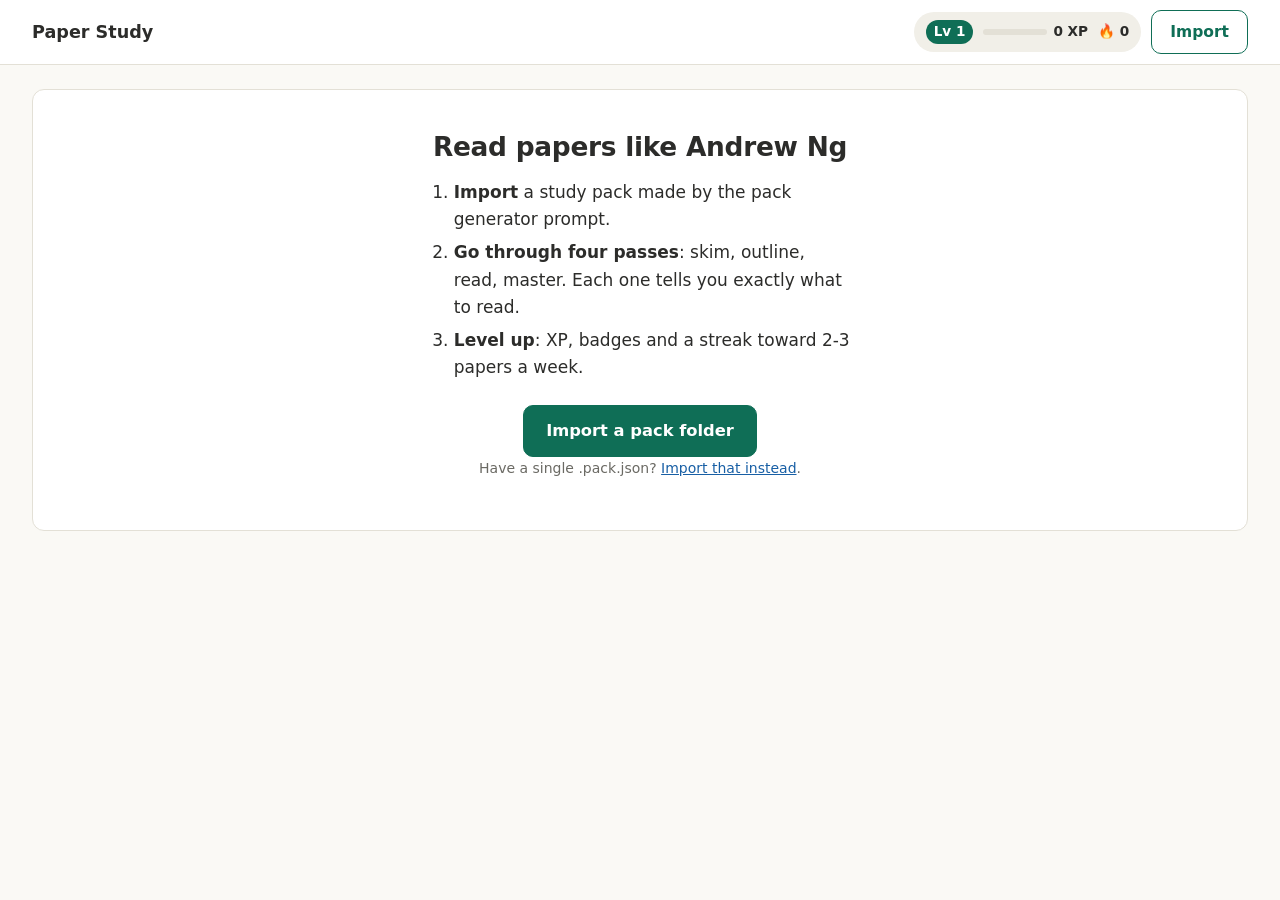
<file: paper-study-app/index.html>
<!doctype html>
<html lang="en">
<head>
<meta charset="utf-8">
<meta name="viewport" content="width=device-width, initial-scale=1, viewport-fit=cover">
<meta name="theme-color" content="#FAF9F5" media="(prefers-color-scheme: light)">
<meta name="theme-color" content="#1C1C1A" media="(prefers-color-scheme: dark)">
<title>Paper Study</title>
<link rel="stylesheet" href="style.css?v=8">
</head>
<body>
<header class="topbar">
  <button id="appbar-back" class="appbar-back" type="button" aria-label="Back" hidden>←</button>
  <a href="#/" class="brand">Paper Study</a>
  <span id="appbar-title" class="appbar-title"></span>
  <a href="#/me" id="hud" class="hud" aria-label="Your profile"></a>
  <details class="menu import-menu">
    <summary class="btn secondary">Import</summary>
    <div class="menu-list right">
      <button id="import-folder" type="button">Pack folder…</button>
      <button id="import-file" type="button">Single .pack.json…</button>
    </div>
  </details>
  <input id="pick-folder" type="file" webkitdirectory multiple hidden>
  <input id="pick-files" type="file" accept=".json,application/json" multiple hidden>
</header>
<main id="main" tabindex="-1"></main>
<dialog id="modal"><div id="modal-body"></div><form method="dialog" class="modal-close"><button class="btn ghost">Close</button></form></dialog>
<noscript><p class="panel">This app needs JavaScript to import and run study packs.</p></noscript>
<script src="lib/validate.js?v=8"></script>
<script src="lib/fixes.js?v=8"></script>
<script src="app.js?v=8"></script>
</body>
</html>
</file>
<file: paper-study-app/style.css>
/* Paper Study. Laws of UX notes in brackets. */
:root {
  --bg: #FAF9F5; --panel: #FFFFFF; --ink: #2C2C2A; --muted: #6B6A64; --line: #E3E0D6;
  --blue: #185FA5; --blue-bg: #E6F1FB; --teal: #0F6E56; --teal-bg: #E1F5EE;
  --amber: #854F0B; --amber-bg: #FAEEDA; --coral: #993C1D; --coral-bg: #FAECE7; --gray-bg: #F1EFE8;
  --figure-bg: #FFFFFF; --radius: 12px; --tap: 44px; /* [Fitts's Law] minimum target size */
  --tabbar: 0px;
  color-scheme: light;
}
@media (prefers-color-scheme: dark) {
  :root {
    --bg: #1C1C1A; --panel: #262624; --ink: #ECEAE3; --muted: #A9A79F; --line: #3A3935;
    --blue: #8DBDEB; --blue-bg: #1D3247; --teal: #6CC7A8; --teal-bg: #183A31;
    --amber: #E8B56A; --amber-bg: #3E2F17; --coral: #EE9C80; --coral-bg: #41261D; --gray-bg: #302F2C;
    --figure-bg: #F5F4EF; color-scheme: dark;
  }
}
* { box-sizing: border-box; }
html { -webkit-text-size-adjust: 100%; }
body { margin: 0; background: var(--bg); color: var(--ink); font: 17px/1.6 system-ui, -apple-system, "Segoe UI", Roboto, sans-serif; }
a { color: var(--blue); }
h1, h2, h3 { line-height: 1.25; margin: 0 0 .5em; }
h1 { font-size: 1.65rem; letter-spacing: -.01em; } h2 { font-size: 1.25rem; } h3 { font-size: 1.05rem; }
p { margin: 0 0 .75em; }

/* top bar: [Jakob's Law] brand left, one action right */
.topbar { display: flex; gap: 12px; align-items: center; justify-content: space-between; padding: 10px 16px; padding-top: max(10px, env(safe-area-inset-top));
  border-bottom: 1px solid var(--line); background: var(--panel); position: sticky; top: 0; z-index: 20; }
.brand { font-weight: 700; color: var(--ink); text-decoration: none; font-size: 1.1rem; }
main { max-width: 860px; margin: 0 auto; padding: 20px 16px calc(96px + var(--tabbar)); outline: none; }

/* buttons: [Law of Similarity] one look per role; [Von Restorff] only the primary is filled */
.btn { display: inline-flex; align-items: center; justify-content: center; gap: 8px; min-height: var(--tap); padding: 8px 18px;
  border: 1.5px solid var(--teal); background: var(--teal); color: #fff; border-radius: 10px; font: inherit; font-size: .97rem; font-weight: 600;
  cursor: pointer; text-decoration: none; transition: transform .08s ease, opacity .15s ease; -webkit-tap-highlight-color: transparent; }
.btn:active { transform: scale(.98); }
.btn.secondary { background: transparent; color: var(--teal); }
.btn.ghost { background: transparent; color: var(--ink); border-color: var(--line); font-weight: 500; }
.btn.big { min-height: 52px; padding: 12px 22px; font-size: 1.02rem; }
.btn.wide { width: 100%; }
.btn:disabled { opacity: .4; cursor: not-allowed; transform: none; }
.btn kbd { font: 600 .72rem ui-monospace, Menlo, monospace; padding: 1px 6px; border-radius: 5px; border: 1px solid currentColor; opacity: .7; }
@media (hover: none) { .btn kbd { display: none; } }
.link { background: none; border: 0; padding: 0; font: inherit; color: var(--blue); text-decoration: underline; cursor: pointer; }
:focus-visible { outline: 3px solid var(--blue); outline-offset: 2px; }

/* menus: [Hick's Law] secondary actions folded away */
details.menu { position: relative; }
details.menu > summary { list-style: none; }
details.menu > summary::-webkit-details-marker { display: none; }
.menu-list { position: absolute; z-index: 30; margin-top: 6px; min-width: 230px; background: var(--panel); border: 1px solid var(--line); border-radius: 12px;
  padding: 6px; box-shadow: 0 12px 32px rgba(0,0,0,.14); display: flex; flex-direction: column; }
.menu-list.right { right: 0; }
.menu-list > button, .menu-list > label { min-height: var(--tap); text-align: left; padding: 10px 12px; border: 0; background: none; color: var(--ink); font: inherit; border-radius: 8px; cursor: pointer; display: flex; align-items: center; }
.menu-list > button:hover, .menu-list > label:hover { background: var(--gray-bg); }
.menu-list .danger { color: var(--coral); }

.row { display: flex; flex-wrap: wrap; gap: 10px; align-items: center; }
.row.tight { gap: 6px; } .row.spread { justify-content: space-between; } .row.actions { margin-top: 14px; }
/* [Law of Common Region] panels group what belongs together */
.panel { background: var(--panel); border: 1px solid var(--line); border-radius: var(--radius); padding: 18px; margin: 0 0 16px; }
.muted { color: var(--muted); } .small { font-size: .875rem; } .center { text-align: center; } .mono { font-family: ui-monospace, Menlo, monospace; word-break: break-all; }
.lead { font-size: 1.1rem; }
.note { background: var(--amber-bg); color: var(--amber); padding: 8px 12px; border-radius: 8px; }
.badge { display: inline-flex; align-items: center; font-size: .78rem; font-weight: 500; padding: 2px 9px; border-radius: 999px; background: var(--gray-bg); color: var(--ink); white-space: nowrap; }
.badge.high { background: var(--teal-bg); color: var(--teal); }
.badge.medium { background: var(--amber-bg); color: var(--amber); }
.badge.low, .badge.warn { background: var(--coral-bg); color: var(--coral); }
.badge.analogy { background: var(--blue-bg); color: var(--blue); }

/* progress: [Goal-Gradient Effect] */
.progress { height: 8px; background: var(--gray-bg); border-radius: 999px; overflow: hidden; margin: 8px 0; }
.progress > span { display: block; height: 100%; background: var(--teal); border-radius: 999px; transition: width .25s ease; }
.progress.slim { height: 5px; margin: 4px 0 0; }

/* library */
.libcard h2 { margin-bottom: 2px; } .libcard h2 a { color: var(--ink); text-decoration: none; }
.libprogress { margin: 12px 0 14px; }
.empty { text-align: center; padding: 40px 20px; }
.steps { text-align: left; max-width: 420px; margin: 16px auto 24px; padding-left: 1.4em; }
.steps li { margin-bottom: 6px; }

/* paper header */
.back { display: inline-block; margin-bottom: 8px; text-decoration: none; min-height: var(--tap); line-height: var(--tap); }
.paper-title { margin-bottom: 14px; }
/* [Law of Uniform Connectedness] one connected track */
.stepper { display: flex; list-style: none; margin: 0 0 16px; padding: 0; overflow-x: auto; scrollbar-width: none; }
.stepper li { flex: 1 0 auto; display: flex; flex-direction: column; align-items: center; gap: 4px; position: relative; min-width: 64px; font-size: .74rem; color: var(--muted); }
.stepper li::before { content: ""; position: absolute; top: 13px; left: -50%; width: 100%; height: 2px; background: var(--line); z-index: 0; }
.stepper li:first-child::before { display: none; }
.stepper li.done::before, .stepper li.now::before { background: var(--teal); }
.stepper .dot { width: 28px; height: 28px; border-radius: 50%; display: grid; place-items: center; background: var(--panel); border: 2px solid var(--line); font-weight: 700; z-index: 1; font-size: .78rem; }
.stepper li.done .dot { background: var(--teal); border-color: var(--teal); color: #fff; }
.stepper li.now .dot { border-color: var(--teal); color: var(--teal); box-shadow: 0 0 0 4px var(--teal-bg); }
.stepper li.now .lbl { color: var(--ink); font-weight: 700; }

/* tabs: [Jakob's Law] top tabs on desktop, bottom bar on phones; [Fitts's Law] full-height targets */
.tabs { display: flex; gap: 4px; border-bottom: 1px solid var(--line); margin-bottom: 18px; }
.tab { padding: 10px 14px; min-height: var(--tap); color: var(--muted); text-decoration: none; border-bottom: 3px solid transparent; font-weight: 500; }
.tab[aria-selected="true"] { color: var(--ink); border-bottom-color: var(--teal); font-weight: 700; }
@media (max-width: 700px) {
  :root { --tabbar: 64px; }
  .tabs { position: fixed; left: 0; right: 0; bottom: 0; z-index: 25; margin: 0; background: var(--panel); border-top: 1px solid var(--line); border-bottom: 0;
    padding: 0 4px env(safe-area-inset-bottom); justify-content: space-around; gap: 0; }
  .tab { flex: 1; text-align: center; padding: 0 4px; height: 60px; line-height: 60px; border-bottom: 0; border-top: 3px solid transparent; font-size: .88rem; white-space: nowrap; overflow: hidden; text-overflow: ellipsis; }
  .tab[aria-selected="true"] { border-top-color: var(--teal); }
  h1 { font-size: 1.4rem; }
  .panel { padding: 16px; }
}
.segmented { display: flex; gap: 4px; padding: 4px; background: var(--gray-bg); border-radius: 12px; margin-bottom: 16px; overflow-x: auto; }
.segmented a { flex: 1 0 auto; text-align: center; padding: 8px 12px; min-height: 40px; border-radius: 9px; color: var(--muted); text-decoration: none; font-size: .92rem; font-weight: 500; }
.segmented a[aria-selected="true"] { background: var(--panel); color: var(--ink); font-weight: 700; box-shadow: 0 1px 3px rgba(0,0,0,.08); }

.segmented button { flex: 1 0 auto; border: 0; background: none; font: inherit; padding: 6px 12px; min-height: 38px; border-radius: 9px; color: var(--muted); font-size: .9rem; font-weight: 500; cursor: pointer; }
.segmented button[aria-checked="true"] { background: var(--panel); color: var(--ink); font-weight: 700; box-shadow: 0 1px 3px rgba(0,0,0,.08); }
.segmented.level { margin: 0; flex: 0 0 auto; }

/* reader: [Aesthetic-Usability] calm, book-like measure; [Chunking] one step per screen */
.readhead .row.actions { justify-content: space-between; }
ol.lessons { list-style: none; padding: 0; margin: 0; display: grid; gap: 8px; }
ol.lessons a { display: flex; gap: 14px; align-items: center; padding: 14px 16px; min-height: 64px; background: var(--panel); border: 1px solid var(--line); border-radius: var(--radius); color: var(--ink); text-decoration: none; }
ol.lessons a:hover { border-color: var(--teal); }
.lnum { flex: 0 0 34px; height: 34px; border-radius: 50%; display: grid; place-items: center; background: var(--gray-bg); font-weight: 700; font-size: .9rem; }
ol.lessons li.complete .lnum { background: var(--teal); color: #fff; }
.ltext { flex: 1; display: grid; gap: 2px; min-width: 0; }
.lcount { flex: 0 0 auto; }
.reader { max-width: 720px; margin: 0 auto; }
.eyebrow { margin: 14px 0 2px; font-size: .8rem; font-weight: 700; letter-spacing: .04em; text-transform: uppercase; color: var(--teal); }
.panel.step { padding: 24px; margin-top: 12px; }
.panel.step h2 { font-size: 1.4rem; }
.steptext { font-size: 1.08rem; line-height: 1.75; max-width: 64ch; }
.steptext.simple { font-size: 1.22rem; line-height: 1.7; }
.analogy { background: var(--blue-bg); color: var(--ink); padding: 10px 12px; border-radius: 10px; }
.panel.step figure.visual { margin: 16px 0; }
.terms, .check { margin: 14px 0 0; padding: 10px 12px; border-radius: 10px; background: var(--gray-bg); }
.check { background: var(--amber-bg); }
.check summary { color: var(--amber); }
.source { margin: 16px 0 0; color: var(--muted); border-top: 1px solid var(--line); padding-top: 10px; }
.libpractice { margin: -6px 0 12px; }

/* questions */
.stagehead { display: flex; flex-wrap: wrap; gap: 10px; align-items: baseline; justify-content: space-between; }
.question { margin: 18px 0 6px; }
.qhead { display: flex; gap: 8px; align-items: center; margin-bottom: 4px; }
.qnum { font-size: .75rem; font-weight: 700; color: var(--muted); }
.qtype { text-transform: uppercase; letter-spacing: .05em; font-size: .7rem; color: var(--teal); font-weight: 800; background: var(--teal-bg); padding: 1px 7px; border-radius: 5px; }
.qtext { font-weight: 600; }
textarea { width: 100%; min-height: 96px; padding: 12px; border-radius: 10px; border: 1.5px solid var(--line); background: var(--bg); color: var(--ink); font: inherit; resize: vertical; }
textarea:focus { border-color: var(--teal); outline: none; }
.saved { display: block; height: 1.3em; text-align: right; }
.hint { background: var(--blue-bg); color: var(--blue); padding: 10px 12px; border-radius: 8px; }
/* [Fitts's Law] primary action stays within thumb reach */
.actionbar { position: sticky; bottom: calc(var(--tabbar) + 8px); z-index: 15; display: flex; gap: 14px; align-items: center; justify-content: space-between;
  background: var(--panel); border: 1px solid var(--line); border-radius: 14px; padding: 10px 10px 10px 16px; margin: 0 0 16px; box-shadow: 0 6px 24px rgba(0,0,0,.08); }
.actioninfo { flex: 1; min-width: 0; }
@media (max-width: 520px) { .actionbar { flex-direction: column; align-items: stretch; } .actionbar .btn { width: 100%; } }
.earlier blockquote { margin: 4px 0 10px; padding: 6px 10px; border-left: 3px solid var(--teal); background: var(--gray-bg); border-radius: 0 8px 8px 0; }
ul.plain { list-style: none; padding: 0; margin: 10px 0 0; }
.finish { border-color: var(--teal); background: linear-gradient(var(--teal-bg), var(--panel) 70%); }

/* visuals */
h3.section { margin: 22px 0 10px; color: var(--muted); font-size: .8rem; text-transform: uppercase; letter-spacing: .06em; }
.grid { display: grid; grid-template-columns: repeat(auto-fill, minmax(300px, 1fr)); gap: 16px; }
figure.visual { margin: 0; background: var(--panel); border: 1px solid var(--line); border-radius: var(--radius); overflow: hidden; display: flex; flex-direction: column; }
figure.visual .frame { background: var(--figure-bg); padding: 10px; display: flex; justify-content: center; cursor: zoom-in; border: 0; width: 100%; }
figure.visual .frame:not(.raster) img { width: 100%; } /* viewBox-only SVGs have no intrinsic size */
figure.visual .frame.raster img { max-height: 460px; width: auto; max-width: 100%; }
figure.visual figcaption { padding: 12px 14px; font-size: .9rem; display: grid; gap: 4px; }
figure.visual .missing { padding: 48px 12px; text-align: center; color: var(--muted); background: var(--gray-bg); font-size: .9rem; }
iframe.explainer { width: 100%; height: 520px; border: 0; background: #fff; }

/* cards */
.flashcard { max-width: 640px; margin: 0 auto; }
.panel.card { padding: 24px; margin-top: 10px; }
.face { font-size: 1.15rem; line-height: 1.55; }
.cardimg { max-width: 100%; background: var(--figure-bg); border-radius: 10px; margin: 6px 0 14px; }
.answer-side { border-top: 1px dashed var(--line); margin-top: 16px; padding-top: 16px; }
.grade { display: grid; grid-template-columns: 1fr 1fr; gap: 10px; }

/* reference */
ol.claims { padding-left: 1.3em; margin: 0; } ol.claims li { margin-bottom: 14px; } ol.claims li p { margin-bottom: 4px; }
dl.glossary { margin: 14px 0 0; } dl.glossary dt { font-weight: 700; margin-top: 12px; } dl.glossary dd { margin: 2px 0 0; }
input[type=search] { width: 100%; min-height: var(--tap); padding: 8px 12px; border-radius: 10px; border: 1.5px solid var(--line); background: var(--bg); color: var(--ink); font: inherit; }
.refs li { padding: 10px 0; border-bottom: 1px solid var(--line); } .refs li:last-child { border-bottom: 0; }
details > summary { cursor: pointer; font-weight: 600; min-height: 28px; }
details.panel > summary { margin: -4px 0; }
details[open].panel > summary { margin-bottom: 10px; }

/* answer key */
.compare { display: grid; grid-template-columns: 1fr 1fr; gap: 10px; }
@media (max-width: 640px) { .compare { grid-template-columns: 1fr; } }
.compare > div { background: var(--gray-bg); border-radius: 10px; padding: 10px 12px; }
.compare > div.model { background: var(--teal-bg); }
.compare h4 { margin: 0 0 4px; font-size: .72rem; text-transform: uppercase; letter-spacing: .05em; color: var(--muted); }
.compare p { margin: 0 0 4px; white-space: pre-wrap; }

/* import report and dialogs */
.issues { white-space: pre-wrap; font: .82rem/1.5 ui-monospace, SFMono-Regular, Menlo, monospace; background: var(--gray-bg); padding: 12px; border-radius: 8px; max-height: 280px; overflow: auto; margin-top: 8px; }
.issue-group { margin: 10px 0; }
dialog { border: 1px solid var(--line); border-radius: 16px; background: var(--panel); color: var(--ink); max-width: min(720px, 94vw); width: 100%; padding: 20px; max-height: 88vh; }
dialog::backdrop { background: rgba(0,0,0,.45); }
dialog img { max-width: 100%; background: var(--figure-bg); border-radius: 8px; }
dialog img[src] { width: 100%; }
.modal-close { margin-top: 12px; text-align: right; }

/* [Doherty Threshold] instant feedback */
#toast { position: fixed; left: 50%; bottom: calc(var(--tabbar) + 24px); transform: translate(-50%, 20px); opacity: 0; pointer-events: none; z-index: 50;
  background: var(--ink); color: var(--bg); padding: 10px 18px; border-radius: 999px; font-size: .92rem; transition: opacity .2s ease, transform .2s ease; }
#toast.show { opacity: 1; transform: translate(-50%, 0); }
@media (prefers-reduced-motion: reduce) { * { transition: none !important; } }

/* ---------- game layer ---------- */
/* HUD: [Goal-Gradient] level and XP always in view, small enough not to distract (Selective Attention) */
.topbar { gap: 10px; }
.hud { display: flex; align-items: center; gap: 10px; margin-left: auto; padding: 6px 12px; min-height: 40px; border-radius: 999px; background: var(--gray-bg); color: var(--ink); text-decoration: none; font-size: .85rem; font-weight: 600; }
.hud:empty { display: none; }
.hud-level { background: var(--teal); color: #fff; border-radius: 999px; padding: 1px 8px; }
.hud-xp { display: flex; align-items: center; gap: 6px; }
.hud-bar { width: 64px; height: 6px; border-radius: 999px; background: var(--line); overflow: hidden; display: inline-block; }
.hud-bar > span { display: block; height: 100%; background: var(--amber); }
@media (max-width: 520px) { .hud-bar, .hud-num { display: none; } }

/* celebration: [Peak-End Rule] */
.celebrate { position: fixed; inset: 0; pointer-events: none; z-index: 60; overflow: hidden; display: grid; place-items: center; }
.celebrate-card { background: var(--panel); color: var(--ink); border: 2px solid var(--teal); border-radius: 18px; padding: 16px 26px; font-size: 1.2rem; font-weight: 800;
  box-shadow: 0 18px 50px rgba(0,0,0,.25); animation: pop .5s cubic-bezier(.2,1.4,.4,1) both, fadeout .4s ease 1.8s forwards; }
.celebrate i { position: absolute; top: -12px; width: 9px; height: 14px; border-radius: 2px; animation: fall 1.9s ease-in forwards; }
@keyframes pop { from { transform: scale(.6); opacity: 0; } to { transform: scale(1); opacity: 1; } }
@keyframes fadeout { to { opacity: 0; transform: translateY(-10px); } }
@keyframes fall { to { transform: translateY(105vh) rotate(540deg); opacity: .9; } }

/* quest track */
.stepper.quest li.locked .dot { background: var(--gray-bg); border-style: dashed; font-size: .7rem; }
.stepper.quest li.now .dot { animation: glow 1.8s ease-in-out infinite; }
@keyframes glow { 50% { box-shadow: 0 0 0 8px var(--teal-bg); } }

/* journey */
.ngtip { background: var(--teal-bg); border-radius: 10px; padding: 10px 12px; }
.ngtip .badge { background: var(--teal); color: #fff; }
ul.readlist { list-style: none; padding: 0; margin: 14px 0 6px; display: grid; gap: 8px; }
ul.readlist li { display: flex; align-items: center; gap: 10px; padding: 8px 10px; border: 1px solid var(--line); border-radius: 10px; background: var(--bg); }
ul.readlist li.skim { border-style: dashed; }
ul.readlist label { flex: 1; display: flex; gap: 10px; align-items: flex-start; cursor: pointer; min-height: 32px; }
ul.readlist input[type=checkbox], .deepcheck input, .confusions input { width: 22px; height: 22px; accent-color: var(--teal); flex: 0 0 auto; margin-top: 2px; }
.rl-text { display: grid; }
.rl-why { margin-top: 2px; }
.btn.small-btn { min-height: 34px; padding: 4px 12px; font-size: .85rem; flex: 0 0 auto; }
.helper .helper-lesson { margin: 10px 0; padding: 8px 12px; background: var(--gray-bg); border-radius: 10px; }
.helper-step { margin: 10px 0; }
.helper-step p { margin: 4px 0; }
.boss { border: 2px solid var(--amber); background: linear-gradient(var(--amber-bg), var(--panel) 60%); }
.deepcheck { display: flex; gap: 10px; align-items: center; min-height: 44px; font-weight: 600; cursor: pointer; }
.confusions li { padding: 6px 0; } .confusions li.resolved { text-decoration: line-through; color: var(--muted); }
.follow { margin-top: 18px; border-top: 1px solid var(--line); padding-top: 12px; }
.crosslinks { display: flex; flex-wrap: wrap; gap: 8px 16px; margin: -6px 0 14px; color: var(--muted); }
.chip { border: 1px solid var(--blue); background: var(--blue-bg); color: var(--blue); border-radius: 999px; padding: 3px 10px; margin: 2px 4px; font: inherit; font-size: .82rem; cursor: pointer; }
.refs .row.spread { align-items: flex-start; }

/* library and profile */
.goal { border-color: var(--teal); }
.goalrow { display: grid; grid-template-columns: repeat(3, 1fr); gap: 10px; margin: 14px 0 4px; text-align: center; }
.big-num { font-size: 1.6rem; font-weight: 800; line-height: 1.2; }
.badges { display: grid; grid-template-columns: repeat(auto-fill, minmax(150px, 1fr)); gap: 10px; margin-bottom: 20px; }
.badgecard { display: grid; gap: 2px; padding: 12px; border: 1px dashed var(--line); border-radius: 12px; background: var(--panel); opacity: .65; }
.badgecard.earned { opacity: 1; border: 1.5px solid var(--amber); background: var(--amber-bg); }
.badge-icon { font-size: 1.6rem; }
.xplog li { padding: 6px 0; border-bottom: 1px solid var(--line); }

/* the paper itself */
iframe.pdfframe { width: 100%; height: 72vh; border: 1px solid var(--line); border-radius: 8px; background: #fff; }

/* journey checklist: each part opens in place */
ul.readlist li { display: block; }
.rl-head { display: flex; gap: 10px; align-items: flex-start; }
.rl-head label { flex: 1; cursor: pointer; }
.rl-read { margin: 6px 0 0 32px; }
.rl-read > summary { color: var(--teal); font-weight: 600; font-size: .92rem; min-height: 32px; display: flex; align-items: center; }
.rl-body { margin-top: 6px; }
.part-step { padding: 10px 12px; margin: 8px 0; background: var(--panel); border: 1px solid var(--line); border-radius: 10px; }
.part-step h4 { margin: 0 0 6px; font-size: 1rem; display: flex; gap: 8px; align-items: center; }
.part-step p { margin: 4px 0; }
.part-step figure.visual { margin: 10px 0; }
.fig-part { margin: 8px 0 14px; }
.reveal { padding: 12px; border: 1.5px dashed var(--amber); border-radius: 10px; background: var(--amber-bg); margin: 8px 0; }
.redraw { margin: 8px 0; } .redraw > summary { color: var(--teal); font-weight: 600; font-size: .9rem; }
.fig-part figure.visual .frame.raster img { max-height: none; width: 100%; }

/* ---------- Android: phone-first, Material patterns ---------- */
/* app bar parts are Android-only */
.appbar-back, .appbar-title { display: none; }
.tab-ico-wrap { display: none; }
.swipe-hint { margin-top: 8px; }

.android body { font-family: Roboto, system-ui, sans-serif; -webkit-tap-highlight-color: transparent; }
/* top app bar: back arrow + screen title; the brand only on the library */
.android .topbar { padding: 6px 8px 6px 12px; min-height: 60px; border-bottom: 0; box-shadow: 0 1px 0 var(--line); }
.android .appbar-back { display: inline-grid; place-items: center; width: 44px; height: 44px; border: 0; border-radius: 50%; background: none; color: var(--ink); font-size: 1.4rem; }
.android .appbar-back[hidden] { display: none; }
.android .appbar-back:active { background: var(--gray-bg); }
.android.in-sub .brand { display: none; }
.android.in-sub .appbar-title { display: block; flex: 1; min-width: 0; font-size: 1.1rem; font-weight: 600; white-space: nowrap; overflow: hidden; text-overflow: ellipsis; }
.android.in-sub main > .back, .android.in-sub main > .paper-title { display: none; }
.android .hud { margin-left: 0; padding: 4px 10px; }
.android .import-menu > summary { min-height: 40px; padding: 6px 14px; }
.android main { padding-top: 12px; }

/* bottom navigation: icon + label, pill indicator on the active one */
.android .tabs { height: auto; padding: 6px 4px calc(6px + env(safe-area-inset-bottom)); box-shadow: 0 -1px 0 var(--line); border-top: 0; }
.android .tab { height: auto; line-height: 1.2; padding: 4px 2px; border-top: 0; display: flex; flex-direction: column; align-items: center; gap: 4px; font-size: .75rem; font-weight: 500; }
.android .tab[aria-selected="true"] { border-top: 0; font-weight: 700; }
.android .tab-ico-wrap { display: grid; place-items: center; width: 56px; height: 30px; border-radius: 999px; transition: background .15s ease; }
.android .tab[aria-selected="true"] .tab-ico-wrap { background: var(--teal-bg); color: var(--teal); }
.android .tab-ico { width: 22px; height: 22px; }
.android { --tabbar: 70px; }

/* the main action sits full-width just above the navigation, like a Material bottom bar */
.android .actionbar { left: 0; right: 0; margin: 0 -16px 16px; border-radius: 0; border-left: 0; border-right: 0; box-shadow: 0 -4px 16px rgba(0,0,0,.06); padding: 10px 16px; flex-direction: column; align-items: stretch; gap: 8px; }
.android .actionbar .btn { width: 100%; }
.android .reader .actionbar { flex-direction: row; }
.android .reader .actionbar .btn.secondary { width: auto; flex: 0 0 64px; }

/* dialogs become bottom sheets with a drag handle */
.android dialog { margin: auto 0 0; max-width: 100vw; width: 100vw; max-height: 86vh; border-radius: 24px 24px 0 0; border: 0; padding: 26px 20px calc(20px + env(safe-area-inset-bottom));
  animation: sheet-up .22s cubic-bezier(.2,.8,.2,1); }
.android dialog::before { content: ""; position: absolute; top: 10px; left: 50%; width: 36px; height: 4px; margin-left: -18px; border-radius: 4px; background: var(--line); }
.android dialog .modal-close { text-align: center; } .android dialog .modal-close .btn { width: 100%; }
@keyframes sheet-up { from { transform: translateY(40%); opacity: .4; } to { transform: none; opacity: 1; } }
.android .menu-list { border-radius: 16px; box-shadow: 0 8px 28px rgba(0,0,0,.18); }

/* touch: bigger, flatter, with press feedback */
.android .btn { border-radius: 20px; min-height: 48px; }
.android .btn:active, .android ol.lessons a:active, .android ul.readlist li:active { filter: brightness(.94); }
.android .panel { border-radius: 16px; }
.android ul.readlist li { padding: 12px; border-radius: 14px; }
.android ul.readlist input[type=checkbox] { width: 26px; height: 26px; }
.android .rl-read > summary { min-height: 40px; }
.android .panel.card { min-height: 46vh; display: flex; flex-direction: column; justify-content: center; }
.android .grade .btn { min-height: 56px; }
.android .stepper .dot { width: 32px; height: 32px; }
.android .steptext.simple { font-size: 1.28rem; }
.android.in-sub .import-menu { display: none; }

/* ---------- desktop: use the width (Mac and wide browsers, not Android) ---------- */
.lib-layout, .pack-layout { display: block; }
.lib-layout { display: flex; flex-direction: column; }
.lib-side { order: -1; } /* phones: goal first */
@media (min-width: 1100px) {
  html:not(.android) main { max-width: 1320px; padding: 24px 32px 64px; }
  html:not(.android) .topbar { padding-left: 32px; padding-right: 32px; }

  /* library: papers in a grid, goal and reading list in a side column */
  html:not(.android) .lib-layout { display: grid; grid-template-columns: minmax(0, 1fr) 340px; gap: 24px; align-items: start; }
  html:not(.android) .lib-side { order: 0; position: sticky; top: 84px; }
  html:not(.android) .lib-papers { display: grid; grid-template-columns: repeat(auto-fit, minmax(380px, 1fr)); gap: 16px; align-content: start; }
  html:not(.android) .lib-papers .panel { margin: 0; display: flex; flex-direction: column; }
  html:not(.android) .lib-papers .panel > .row:last-of-type { margin-top: auto; }

  /* paper screens: sections and quest in a left sidebar */
  html:not(.android) .pack-layout { display: grid; grid-template-columns: 220px minmax(0, 1fr); gap: 28px; align-items: start; }
  html:not(.android) .pack-side { position: sticky; top: 84px; display: grid; gap: 18px; }
  html:not(.android) .pack-side .tabs { flex-direction: column; border: 0; margin: 0; gap: 2px; }
  html:not(.android) .pack-side .tab { display: flex; align-items: center; gap: 10px; border: 0; border-radius: 10px; padding: 10px 12px; }
  html:not(.android) .pack-side .tab[aria-selected="true"] { background: var(--teal-bg); color: var(--teal); }
  html:not(.android) .pack-side .tab-ico-wrap { display: grid; place-items: center; }
  html:not(.android) .pack-side .tab-ico { width: 20px; height: 20px; }
  /* quest track runs vertically */
  html:not(.android) .pack-side .stepper { flex-direction: column; margin: 0; padding: 12px; background: var(--panel); border: 1px solid var(--line); border-radius: var(--radius); overflow: visible; gap: 0; }
  html:not(.android) .pack-side .stepper li { flex-direction: row; justify-content: flex-start; gap: 10px; min-width: 0; padding: 6px 0; font-size: .85rem; }
  html:not(.android) .pack-side .stepper li::before { top: -50%; left: 13px; width: 2px; height: 100%; }
  html:not(.android) .paper-title { font-size: 1.8rem; }

  /* journey: checklist + questions on the left, the part you're reading on the right */
  html:not(.android) .journey-grid { display: grid; grid-template-columns: minmax(0, 1fr) minmax(0, 1.15fr); gap: 24px; align-items: start; }
  html:not(.android) .part-pane { position: sticky; top: 84px; max-height: calc(100vh - 104px); display: flex; flex-direction: column;
    background: var(--panel); border: 1px solid var(--line); border-radius: var(--radius); overflow: hidden; }
  html:not(.android) .pane-head { padding: 16px 20px 10px; border-bottom: 1px solid var(--line); }
  html:not(.android) .pane-head h3 { margin: 2px 0; font-size: 1.25rem; }
  html:not(.android) .pane-head .eyebrow { margin: 0; }
  html:not(.android) .pane-body { padding: 8px 20px 16px; overflow-y: auto; flex: 1; }
  html:not(.android) .pane-body .part-step { border: 0; padding: 8px 0; border-bottom: 1px solid var(--line); border-radius: 0; }
  html:not(.android) .pane-foot { display: flex; justify-content: space-between; gap: 10px; padding: 12px 20px; border-top: 1px solid var(--line); background: var(--bg); }
  html:not(.android) .pane-done { padding: 40px 24px; text-align: center; }
  html:not(.android) .journey-grid ul.readlist li.selected { border-color: var(--teal); box-shadow: 0 0 0 2px var(--teal-bg); background: var(--panel); }
  html:not(.android) .journey-grid .rl-read > summary::-webkit-details-marker { display: none; }
  html:not(.android) .journey-grid .rl-read > summary { list-style: none; }
  html:not(.android) .journey-grid .rl-read > summary::after { content: "\00a0→"; }
  html:not(.android) .journey-grid .actionbar { bottom: 12px; }

  /* summary: words and picture side by side */
  html:not(.android) .reader { max-width: 1120px; }
  html:not(.android) .panel.step.has-visual { display: grid; grid-template-columns: minmax(0, 1fr) minmax(0, 1fr); column-gap: 32px; align-items: start; }
  html:not(.android) .panel.step.has-visual > * { grid-column: 1; }
  html:not(.android) .panel.step.has-visual > figure.visual { grid-column: 2; grid-row: 1 / span 8; margin: 0; position: sticky; top: 90px; }

  /* other screens breathe */
  html:not(.android) .grid { grid-template-columns: repeat(auto-fill, minmax(360px, 1fr)); }
  html:not(.android) .flashcard { max-width: 760px; }
  html:not(.android) ol.lessons { grid-template-columns: repeat(2, minmax(0, 1fr)); }
  html:not(.android) ol.claims { columns: 2; column-gap: 32px; } html:not(.android) ol.claims li { break-inside: avoid; }
}
textarea.fixpaste { min-height: 180px; font: .85rem/1.5 ui-monospace, Menlo, monospace; }
ol.trust { padding-left: 1.2em; } ol.trust li { margin: 0 0 16px; padding: 12px; border: 1px solid var(--line); border-radius: 10px; background: var(--bg); }
ol.trust li.ok { border-color: var(--teal); background: var(--teal-bg); } ol.trust li.problem { border-color: var(--coral); background: var(--coral-bg); }
ol.trust li .row { margin-top: 8px; }
.btn.danger-fill { background: var(--coral); border-color: var(--coral); color: #fff; }
.panel.problems { border-color: var(--coral); }
.trustlink { display: block; margin: -4px 0 12px; text-decoration: none; color: var(--amber); } .trustlink.ok { color: var(--teal); }
video.packvideo { width: 100%; display: block; background: #000; }
.watch { margin: 6px 0 10px; } .watch > summary { color: var(--teal); font-weight: 700; }
</file>
